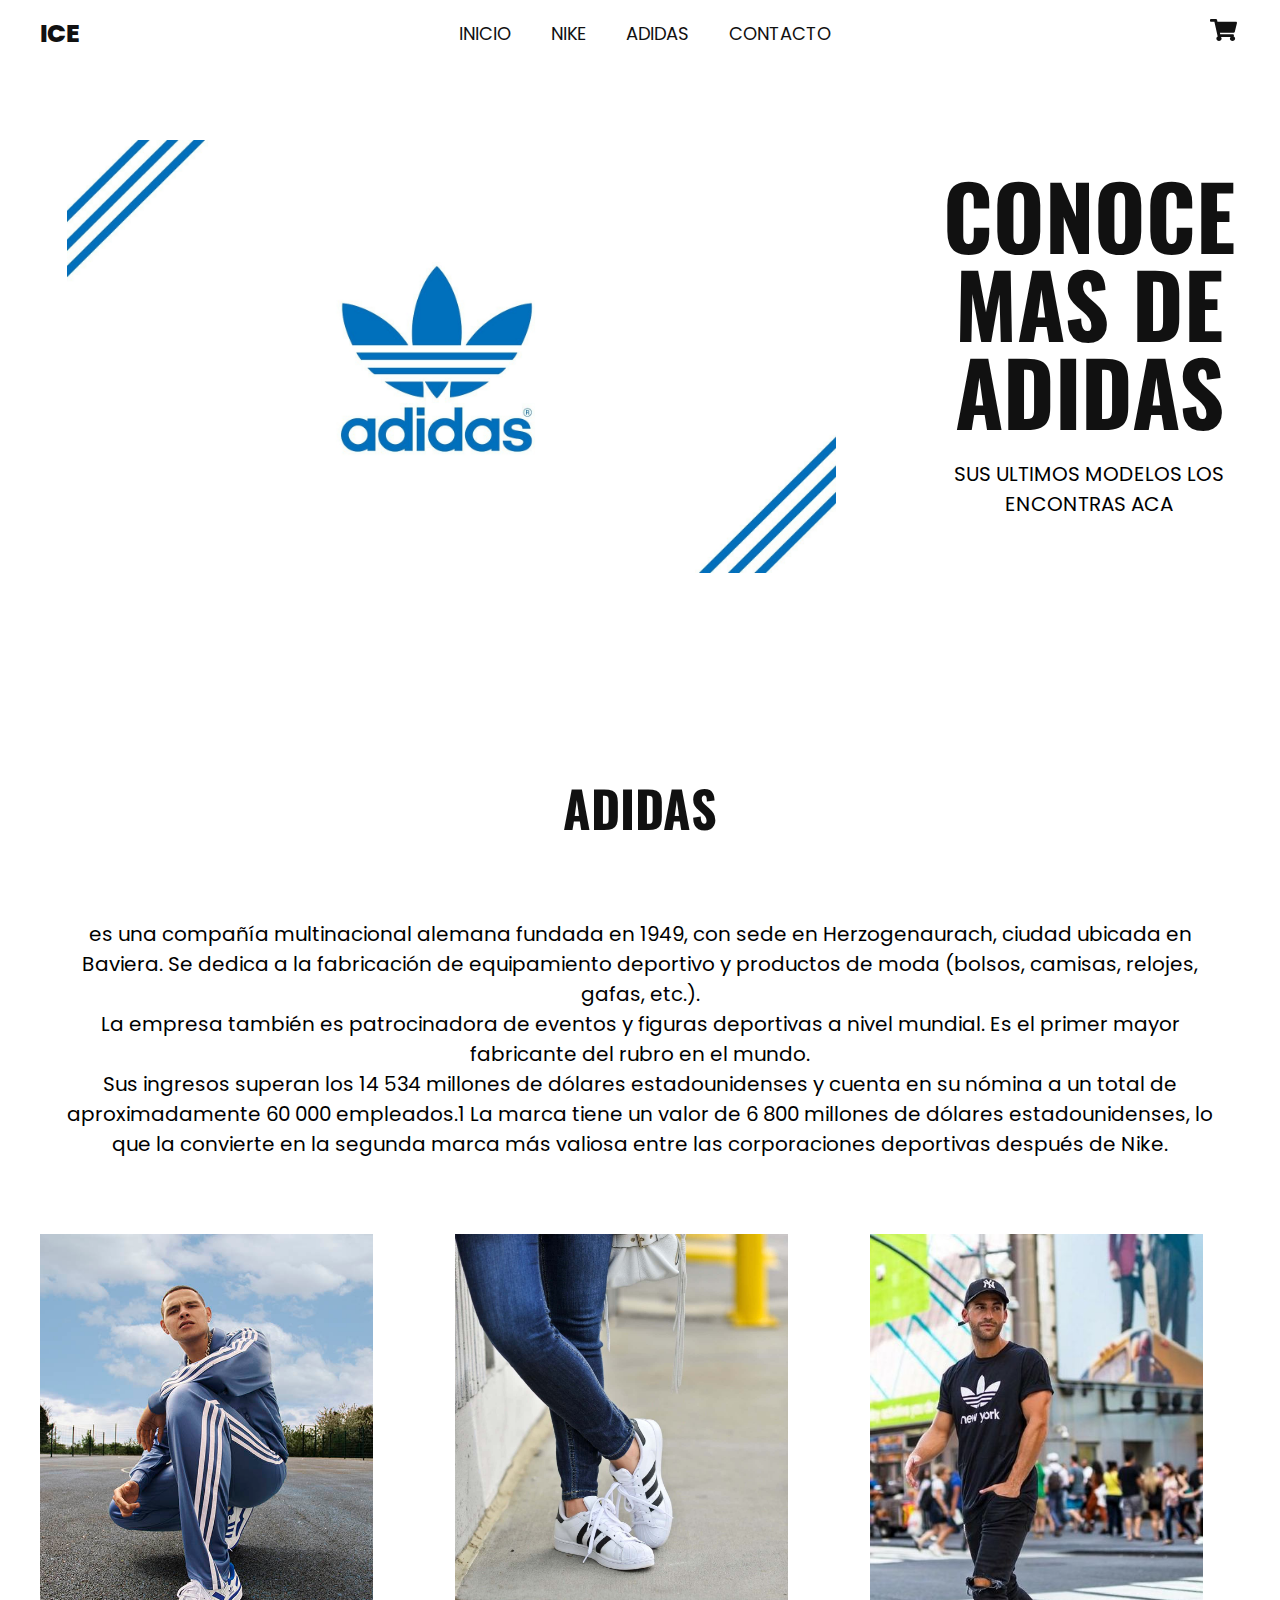
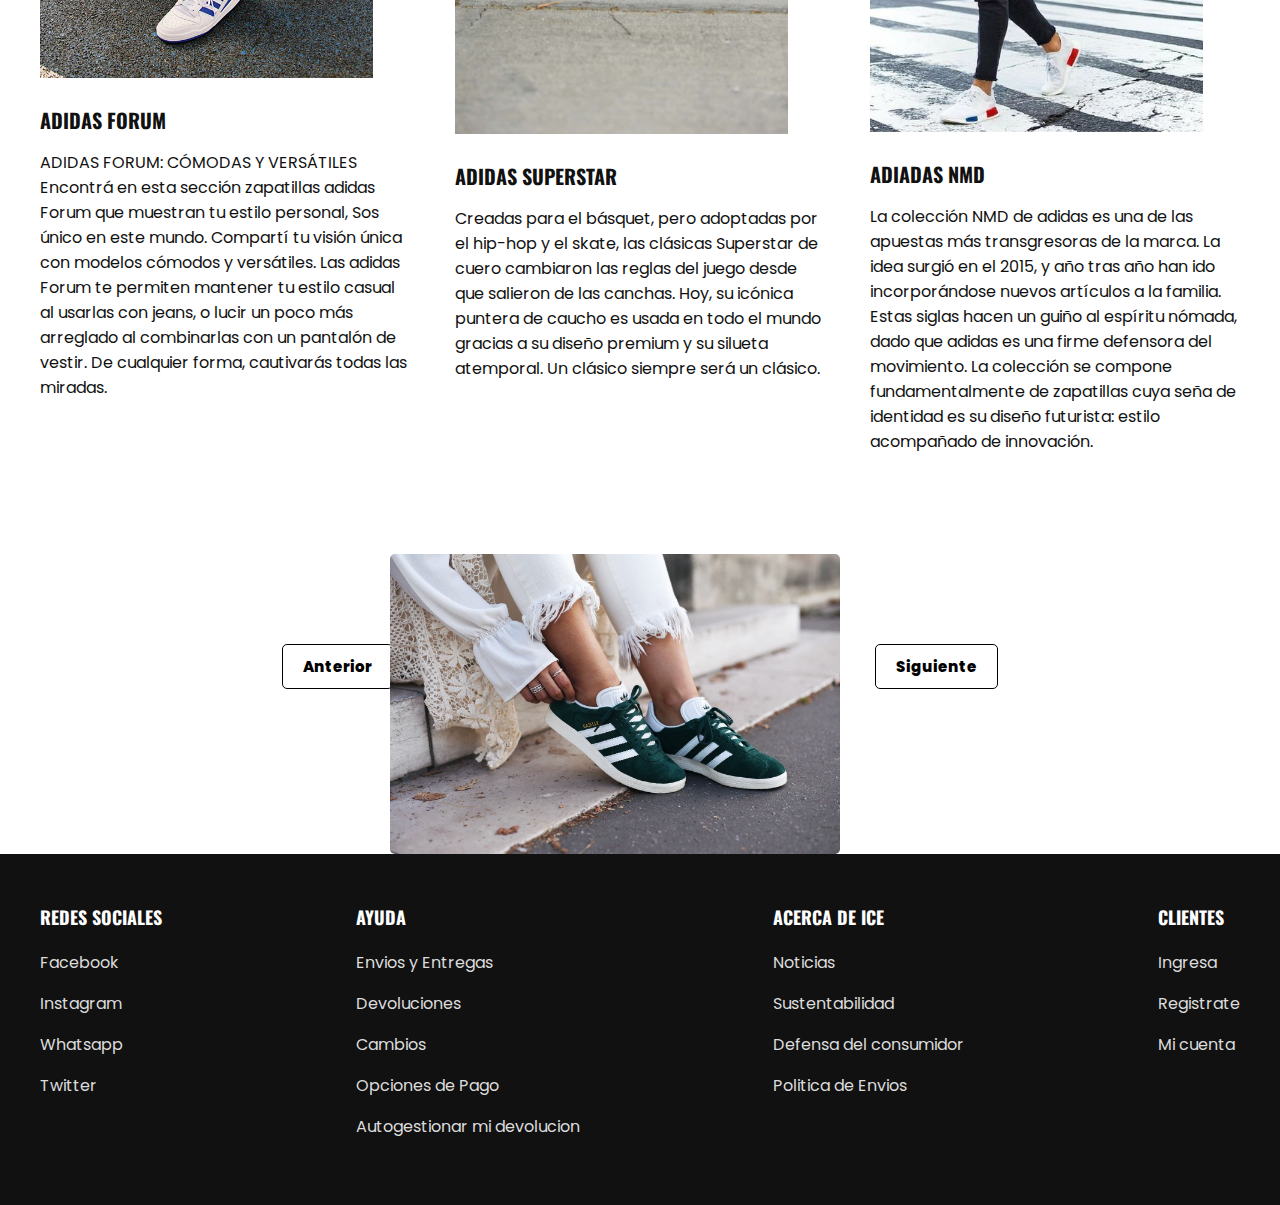
<file: adidas.html>
<!DOCTYPE html>
<html lang="es">
<head>
    <meta charset="UTF-8">
    <meta name="viewport" content="width=device-width, initial-scale=1.0">
    <title>Adidas</title>
    <link rel="stylesheet" href="adidas.css">
    <script src="script.js"></script>  
</head>
<body>
    
    <header class="header">
        <div class="menu container">
        <a href="#" class="logo" > ICE </a>
       <label for="menu">
           <img src="img/menu.png" class="menu-icono" alt="menu">
        </label>
     <nav class="navbar">
       <ul>
   <li><a href= "index.html"> INICIO </a></li>
   <li><a href= "nike.html"> NIKE </a></li>
   <li><a href= "adidas.html" > ADIDAS </a></li>
   <li><a href= "contacto.html"> CONTACTO </a></li>
    </nav>
   </ul>
   <ul>
    <li class="submenu">
     <img src="img/car.svg" id="img-carrito"alt="carrito">
               <div id="carrito">
     <table id="lista-carrito">
        <thead>
       <tr>
     <th>Imagen</th>
      <th>Nombre</th>
      <th>Precio</th>
     <th></th>
     </tr>
           
 </thead>
  <body></body>
   </table>
  <a href="#" id="vaciar-carrito"class="btn-2">Vaciar Carrito</a>
               </div>
           
    </ul>
               </div>
               </div>
   

   


<section class="header-content container">
    <div class="header-img">
        <img src="img/fondoadidas.jpg">
    
    </div>
    <div class="header-txt">
        <h1> CONOCE MAS DE ADIDAS </h1>
        <p> Sus ultimos modelos los encontras aca </p>

    </div>
    </section>
</header>
<section class=" products container">
 
<h2> ADIDAS  </h2>
    
        <p>es una compañía multinacional alemana fundada en 1949, con sede en Herzogenaurach, ciudad ubicada en Baviera. Se dedica a la fabricación de equipamiento deportivo y 
            productos de moda (bolsos, camisas, relojes, gafas, etc.). 
            <br> 
            La empresa también es patrocinadora de eventos y figuras deportivas a nivel mundial. Es el primer mayor fabricante del rubro en el mundo.
<br>
            Sus ingresos superan los 14 534 millones de dólares estadounidenses y cuenta en su nómina a un total de aproximadamente 60 000 empleados.1
            La marca tiene un valor de 6 800 millones de dólares estadounidenses, lo que la convierte en la segunda marca más valiosa entre las corporaciones deportivas después de Nike. </p>
            
</section> 



<section class="blog container">
    <div class="blog-1">
    <img src="img/adiasforum.jpg" alt="">
    <h3> Adidas Forum </h3>

    <p> ADIDAS FORUM: CÓMODAS Y VERSÁTILES
        Encontrá en esta sección zapatillas adidas Forum que muestran tu estilo personal, Sos único en este mundo. Compartí tu visión única con modelos cómodos y 
        versátiles. Las adidas Forum te permiten mantener tu estilo casual al usarlas con jeans,
         o lucir un poco más arreglado al combinarlas con un pantalón de vestir. De cualquier forma, cautivarás todas las miradas.
        </p>
    </div>

    <div class="blog-1">
        <img src="img/adidassuper.jpg" alt="">
        <h3> Adidas SuperStar</h3>
    
        <p> Creadas para el básquet, pero adoptadas por el hip-hop y el skate, las clásicas Superstar de cuero cambiaron las reglas del juego desde que salieron de las canchas. 
            Hoy, su icónica puntera de caucho es usada en 
            todo el mundo gracias a su diseño premium y su silueta atemporal. Un clásico siempre será un clásico.</p>
        </div>

        <div class="blog-1">
            <img src="img/adidas nmd.jpg" alt="">
            <h3> Adiadas NMD </h3>
        
            <p> La colección NMD de adidas es una de las apuestas más transgresoras de la marca. La idea surgió en el 2015, y año tras año han ido incorporándose nuevos artículos a la familia. 
                Estas siglas hacen un guiño al espíritu nómada, dado que adidas es una firme defensora del movimiento. La colección se compone 
                fundamentalmente de zapatillas cuya seña de identidad es su diseño futurista: estilo acompañado de innovación.</p>
            </div>
</section>

    <div class="carousel-container">   
        <button id="antBtn">Anterior</button>
        <div class="carousel">
            <div class="carousel-inner" id="carousel-inner">
                <img src="img/adidas.car.jpg" alt="img1">
                <img src="img/carr.adidas.jpg" alt="img2">
                <img src="img/adidas.carr2.jpg" alt="img3">
                <img src="img/adidas car5.jpg" alt="img4">
            </div>
        </div>
        <button id="sigBtn">Siguiente</button>
    </div>


<footer class="footer">
        <div class="footer-content container">
    <div class="link"> 
        <h3> REDES SOCIALES </h3>
    
        <ul>
    
        <li> <a href= "">Facebook</a></li>
        <li> <a href= "">Instagram</a></li>
        <li> <a href= "">Whatsapp</a></li>
        <li> <a href= "">Twitter</a></li>
    
        </ul>
    </div>
    
    <div class="link">
        <h3> AYUDA </h3>
    <ul>
        <li> <a href="#">Envios y Entregas</a></li>
        <li> <a href="#">Devoluciones</a></li>
        <li> <a href="#">Cambios</a></li>
        <li> <a href="#">Opciones de Pago</a></li>
        <li> <a href="#">Autogestionar mi devolucion</a></li>
    </ul>
    </div>
    
    
    <div class="link">
        <h3> ACERCA DE ICE</h3>
    
        <ul>
    <li> <a href="#">Noticias </a></li>
    <li> <a href="#">Sustentabilidad </a></li>
    <li> <a href="#">Defensa del consumidor </a></li>
    <li> <a href="#">Politica de Envios </a></li>
    
        </ul>
    </div>
    
    <div class="link">
    
        <h3> Clientes </h3>
    
        <ul>
    
    
            <li><a href="contacto.html">Ingresa</a></li> 
            <li><a href="contacto.html">Registrate</a></li>
            <li><a href="contacto.html">Mi cuenta</a></li>
        </ul>
    
    
    
    </div>
    </footer>
    
    
    </footer>




</body>
</html>
</file>
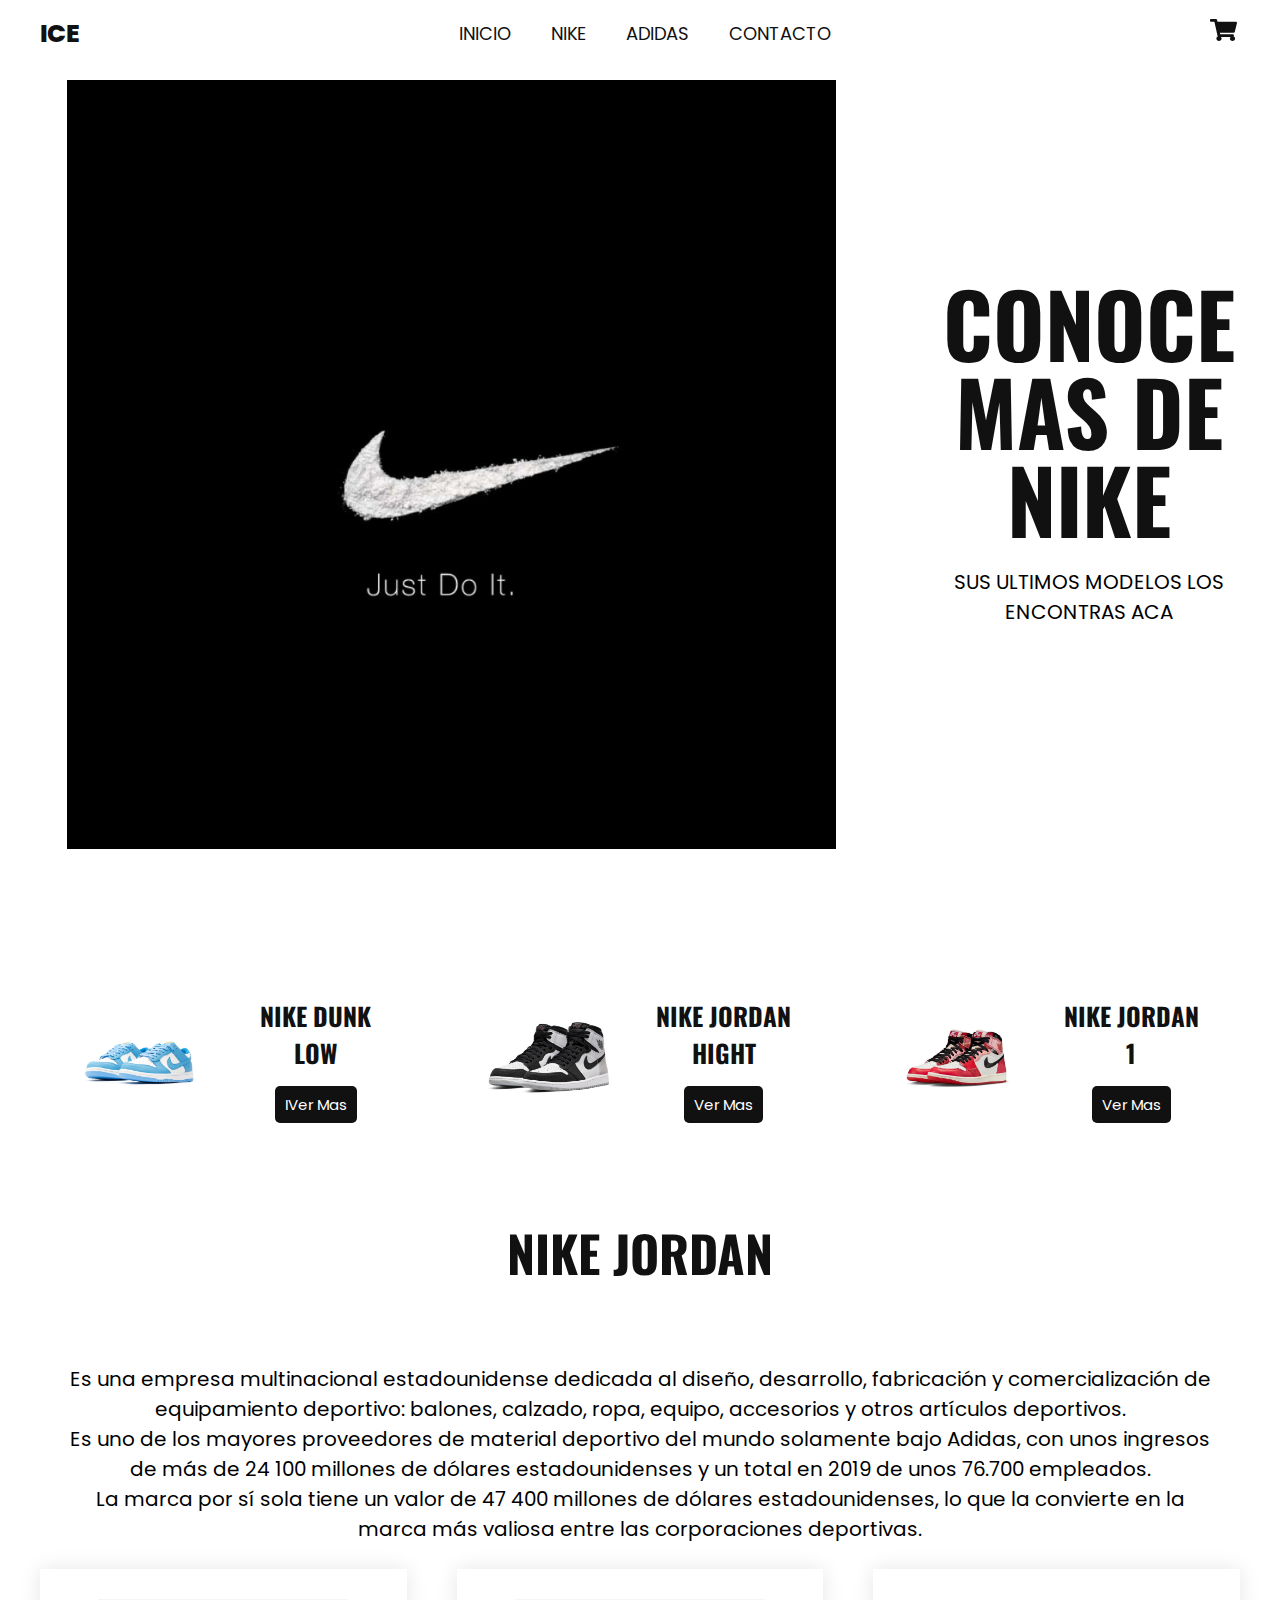
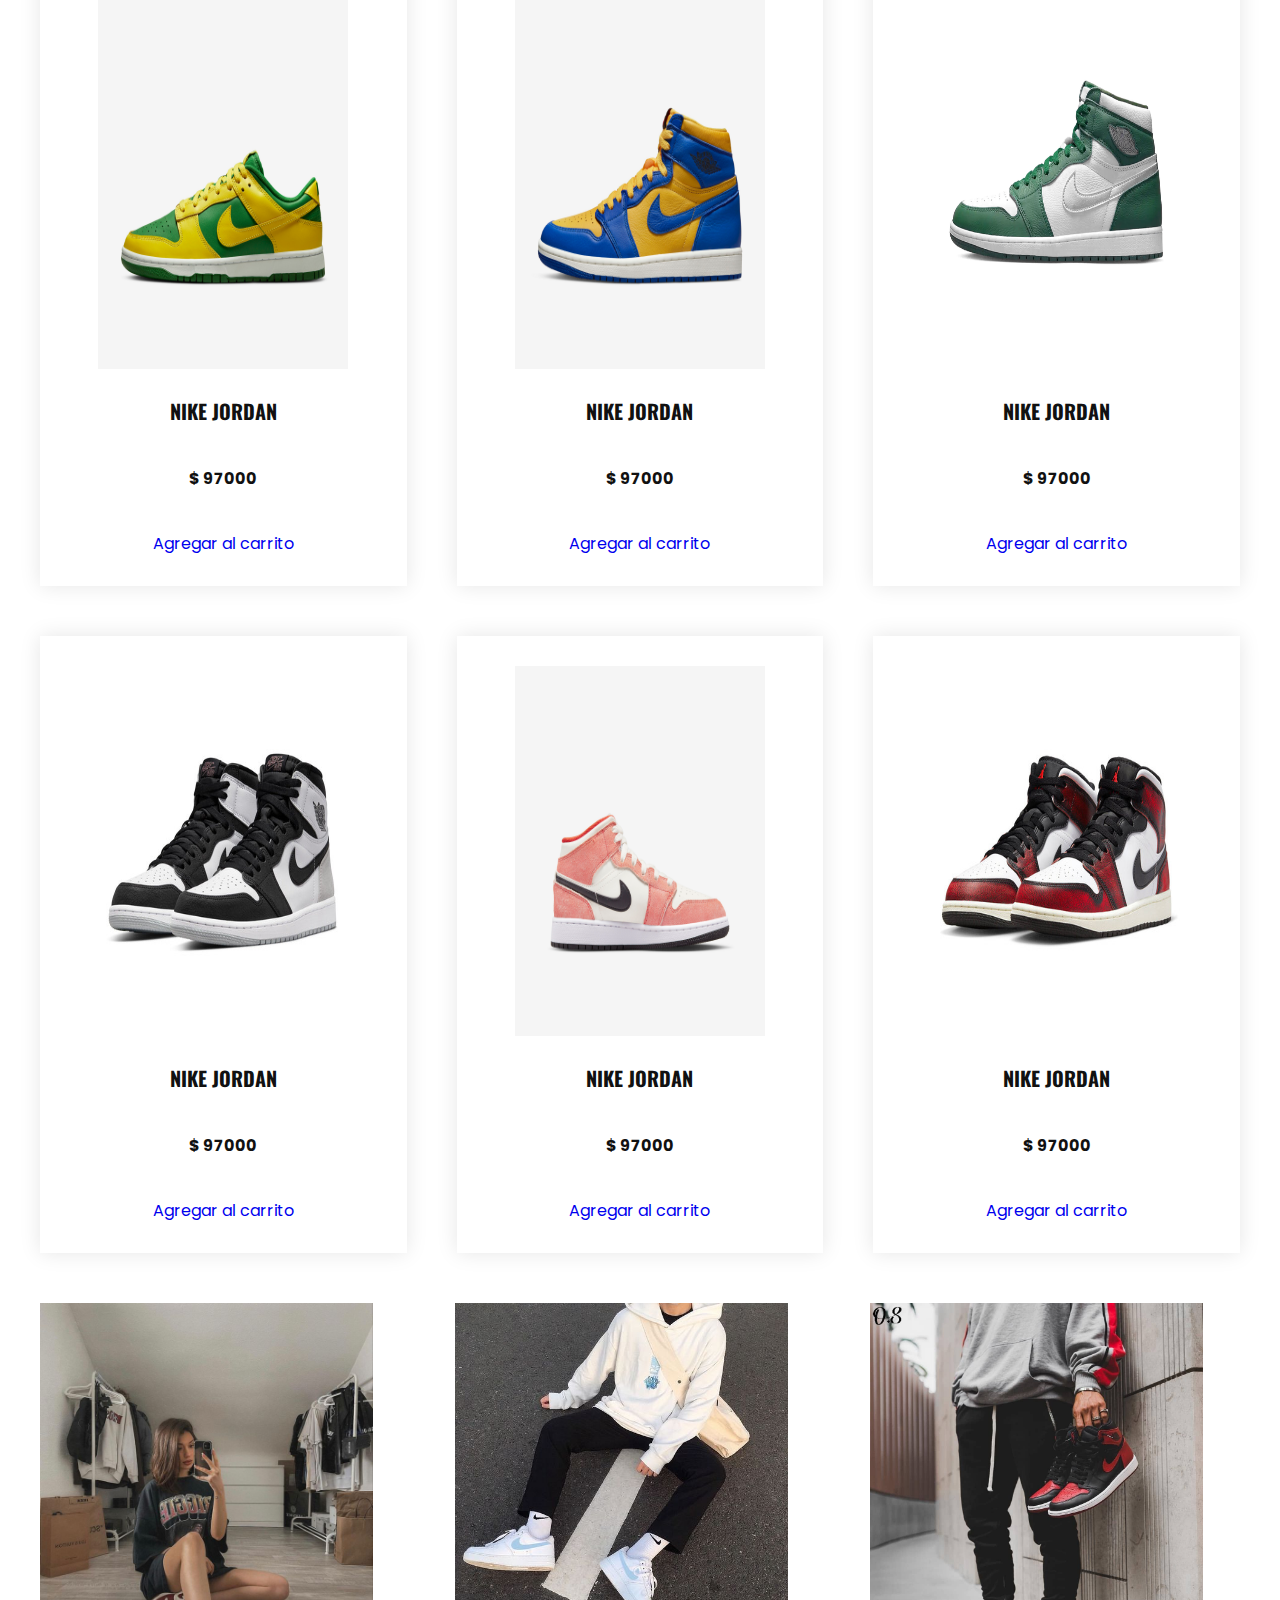
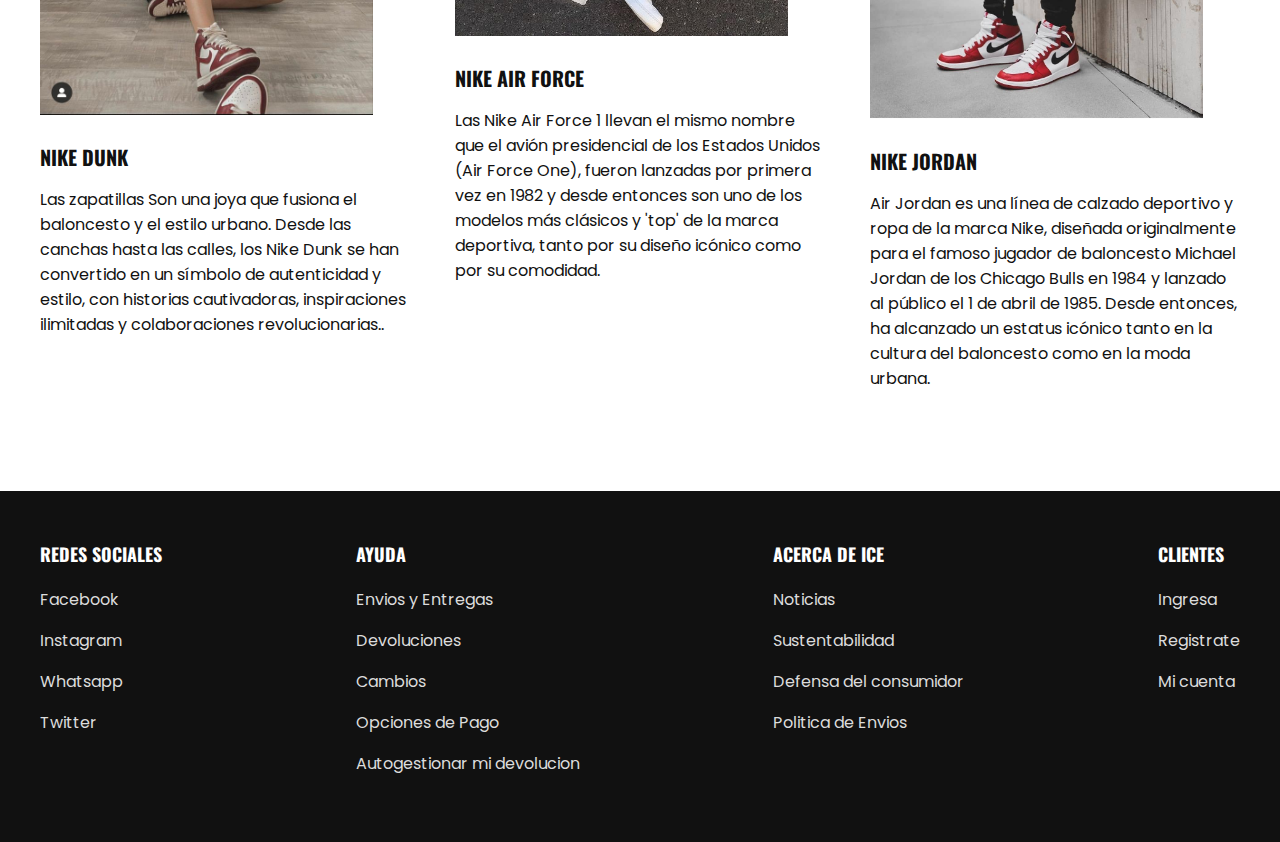
<file: nike.html>
<!DOCTYPE html>
<html lang="es">
<head>
    <meta charset="UTF-8">
    <meta name="viewport" content="width=device-width, initial-scale=1.0">
    <title>Nike</title>
 <link rel="stylesheet" href="nike.css">
</head>
<body>
    
<header class="header">
     <div class="menu container">
     <a href="#" class="logo" > ICE </a>
     <input type="checkbox" id="menu" />
    <label for="menu">
        <img src="img/menu.png" class="menu-icono" alt="menu">
     </label>
  <nav class="navbar">
    <ul>
<li><a href= "index.html"> INICIO </a></li>
<li><a href= "nike.html"> NIKE </a></li>
<li><a href= "adidas.html" > ADIDAS </a></li>
<li><a href= "contacto.html"> CONTACTO </a></li>
 </nav>
</ul>

<ul>
    <li class="submenu">
     <img src="img/car.svg" id="img-carrito"alt="carrito">
               <div id="carrito">
     <table id="lista-carrito">
        <thead>
       <tr>
     <th>Imagen</th>
      <th>Nombre</th>
      <th>Precio</th>
     <th></th>
     </tr>
           
 </thead>
  <body></body>
   </table>
  <a href="#" id="vaciar-carrito"class="btn-2">Vaciar Carrito</a>
               </div>
           
    </ul>
               </div>
               </div>
   





<section class="header-content container">
<div class="header-img">
    <img src="img/fondonike2.jpg">

</div>

<div class="header-txt">
    <h1> CONOCE MAS DE NIKE </h1>
    <p> Sus ultimos modelos los encontras aca </p>
</div>
</section>

</header>
<section class="ofert container">
    <div class="ofert-1">
        <div class="ofert-img">
            <img src="img/nikedunk2.png" alt="">
        </div>
        <div class="ofert-txt">
            <h3>Nike Dunk Low</h3>
            <a href="#"class="btn-2">IVer Mas</a>
        </div>
    </div>
    <div class="ofert-1">
        <div class="ofert-img">
            <img src="img/jordan1.jpg" alt="">
        </div>
        <div class="ofert-txt">
            <h3> Nike Jordan Hight  </h3>
            <a href="#"class="btn-2"> Ver Mas</a>
        </div>
    </div>

    <div class="ofert-1">
        <div class="ofert-img">
            <img src="img/jordan2.jpg" alt="">
        </div>
        <div class="ofert-txt">
            <h3>Nike  Jordan 1 </h3>
            <a href="#"class="btn-2">Ver Mas</a>
        </div>
    </div>

</section>





<section class=" products container">
 
    <h2> NIKE JORDAN  </h2>

    <p> Es una empresa multinacional estadounidense dedicada al diseño, desarrollo, fabricación y comercialización de equipamiento deportivo: balones, calzado, ropa, equipo, 
        accesorios y otros artículos deportivos.
        <br> 
        Es uno de los mayores proveedores de material deportivo del mundo solamente bajo Adidas, con unos ingresos de más de 24 100 millones de dólares estadounidenses
         y un total en 2019 de unos 76.700 empleados.
         <br> 
         La marca por sí sola tiene un valor de 47 400 millones de dólares estadounidenses, lo que la convierte en la marca más valiosa entre las corporaciones deportivas.</p>

    <div class="product-content">
    
        <div class="product"> 
            <img src="img/dunk5.jpg" alt="">
            <div class="product-txt"> 
                <h3> Nike Jordan </h3>
                <p class="precio"> $ 97000 </p>
                <a href="#"> Agregar al carrito  </a>
            </div>
        </div>

        <div class="product"> 
            <img src="img/nikr2.jpg" alt="">
            <div class="product-txt"> 
                <h3> Nike Jordan </h3>
                <p class="precio"> $ 97000 </p>
                <a href="#"> Agregar al carrito  </a>
            </div>
        </div>

        <div class="product"> 
            <img src="img/nike9.png" alt="">
            <div class="product-txt"> 
                <h3> Nike Jordan </h3>
                <p class="precio"> $ 97000 </p>
                <a href="#"> Agregar al carrito  </a>
            </div>
        </div>

        <div class="product"> 
            <img src="img/jordan1.jpg" alt="">
            <div class="product-txt"> 
                <h3> Nike Jordan </h3>
                <p class="precio"> $ 97000 </p>
                <a href="#"> Agregar al carrito  </a>
            </div>
        </div>

        <div class="product"> 
            <img src="img/nike1.jpg" alt="">
            <div class="product-txt"> 
                <h3> Nike Jordan </h3>
                <p class="precio"> $ 97000 </p>
                <a href="#"> Agregar al carrito  </a>
            </div>
        </div>

        <div class="product"> 
            <img src="img/nike6.jpg" alt="">
            <div class="product-txt"> 
                <h3> Nike Jordan </h3>
                <p class="precio"> $ 97000 </p>
                <a href="#"> Agregar al carrito  </a>
            </div>
        </div>



    </div>

</section>


<section class="blog container">
    <div class="blog-1">
    <img src="img/dunk.jpg" alt="">
    <h3> Nike Dunk</h3>

    <p> Las zapatillas Son una joya que fusiona el baloncesto y el estilo urbano. Desde las canchas hasta las calles, los Nike Dunk se han convertido en un símbolo de autenticidad y estilo, 
        con historias cautivadoras, inspiraciones ilimitadas y colaboraciones revolucionarias..</p>
    </div>

    <div class="blog-1">
        <img src="img/airf.jpg" alt="">
        <h3> Nike Air Force</h3>
    
        <p> Las Nike Air Force 1 llevan el mismo nombre que el avión presidencial de los Estados Unidos (Air Force One), 
            fueron lanzadas por primera vez en 1982 y desde entonces son uno de los modelos 
            más clásicos y 'top' de la marca deportiva, tanto por su diseño icónico como por su comodidad.</p>
        </div>

        <div class="blog-1">
            <img src="img/jordan.jpg" alt="">
            <h3> Nike Jordan</h3>
        
            <p> Air Jordan es una línea de calzado deportivo y ropa de la marca Nike, diseñada originalmente para el famoso jugador de baloncesto Michael Jordan de los Chicago Bulls en 1984 y 
                lanzado al público el 1 de abril de 1985.
            Desde entonces, ha alcanzado un estatus icónico tanto en la cultura del baloncesto como en la moda urbana.</p>
            </div>
</section>

<footer class="footer">
    <div class="footer-content container">
<div class="link"> 
    <h3> REDES SOCIALES </h3>

    <ul>

    <li> <a href= "">Facebook</a></li>
    <li> <a href= "">Instagram</a></li>
    <li> <a href= "">Whatsapp</a></li>
    <li> <a href= "">Twitter</a></li>

    </ul>
</div>

<div class="link">
    <h3> AYUDA </h3>
<ul>
    <li> <a href="#">Envios y Entregas</a></li>
    <li> <a href="#">Devoluciones</a></li>
    <li> <a href="#">Cambios</a></li>
    <li> <a href="#">Opciones de Pago</a></li>
    <li> <a href="#">Autogestionar mi devolucion</a></li>
</ul>
</div>


<div class="link">
    <h3> ACERCA DE ICE</h3>

    <ul>
<li> <a href="#">Noticias </a></li>
<li> <a href="#">Sustentabilidad </a></li>
<li> <a href="#">Defensa del consumidor </a></li>
<li> <a href="#">Politica de Envios </a></li>

    </ul>
</div>

<div class="link">

    <h3> Clientes </h3>

    <ul>


        <li><a href="contacto.html">Ingresa</a></li> 
        <li><a href="contacto.html">Registrate</a></li>
        <li><a href="contacto.html">Mi cuenta</a></li>
    </ul>



</div>
</footer>


</footer>
</body>
</html>
</file>
<file: adidas.css>
@import url('https://fonts.googleapis.com/css2?family=Oswald:wght@400;500;600;700&family=Poppins:wght@400;500;600;700;800&display=swap');

/*
font-family: 'Oswald', sans-serif;
font-family: 'Poppins', sans-serif;
*/



*{
    margin:0;
    padding: 0;
    box-sizing: border-box;
    text-decoration: none;
    list-style: none;
    }



body {
    font-family: 'Poppins', sans-serif;
}

img{

    max-width: 90%;

}

.container {
    max-width: 1200px;
    margin: 0 auto;
    }
    
.header{
    display: flex;
    align-items: center;
    min-height: 80vh;
    background: color #f5f5f5; ;
    padding: 70px 0;
    }
    
.menu{
    position: absolute;
    top:0;
    left:0;
    right: 0;
    display: flex;
    align-items: center;
    justify-content: space-between;
    }
    
.logo {
    font-size: 25px;
    color: #111111;
    text-transform: uppercase;
    font-weight: 800;
    }
    
.menu .navbar ul li {
    
    position: relative;
    float: left;
    }
    
.menu .navbar ul li a {
    
    font-size: 18px;
    padding: 20px;
    color: #111111;
    display: block;
    }
    
#menu {
    display: none;
    }
    
.menu-icono {
        width: 25px;
    }
    
.menu label{
    
        cursor: pointer;
        display: none;
    }
    
 .submenu{
        position: relative;
    }
 .submenu #carrito{
        display: none;
    }
    
.submenu:hover #carrito{
    
    display: block;
    position: absolute;
    right: 0;
    backdrop-filter: blur(10px);
    top:100%;
    z-index: 1;
    background-color: #ffffff;
    padding: 20px;
    min-width: 400px;
    
 }
    
    
table{
        width: 100%;
    }
    
 th,td{
        color:#ffffff
    }
.borrar{
        background-color: #111111;
        border-radius: 50%;
        padding: 5px 10px;
        text-decoration: none;
        color: #ffffff;
        cursor: pointer;
    }
.header-content{
display: flex;
 justify-content: space-between;
 align-items:center;
 flex: 5;
 padding: 0px 5px;
  }
        
 .header-img{
           
    flex-basis: 160%;
    text-align:left; 
     padding: 10px 22px 10px;
          
}
        
.header-txt{
    flex-basis: 50%;
    text-align:center;
        }
        
.header-txt h1{
 text-align:unset;
 font-size:88px;
  text-transform: uppercase;
  line-height: 1;
  color:#111111;
  font-family: "Oswald", sans-serif;
  margin-bottom: 15px;
        }
        

.header-txt p {
            font-size: 20px;
            text-transform: uppercase;
            margin-bottom: 20px;
           padding: 10px;
        
 }

 .products {
    padding: 50px 0;
    text-align: center;

}

.products h2{
    color: #111111;
    font-family: "Oswald" , sans-serif;
    font-size: 50px;
    text-transform: uppercase;
    margin-bottom: 50px;
}

.products p{
padding: 25px;
font-size: 20px;
 }


.blog {
        display: flex;
        justify-content: space-between;
        padding-bottom: 100px;
    }
    
.blog-1 {
        flex-basis: calc(33.3% - 30px);
    
    }
    
.blog-1 img {
    
        margin-bottom: 20px;
    }
    
.blog-1 h3{
        font-size:20px ;
        color: #111111;
        font-family: "Oswald", sans-serif;
        text-transform: uppercase;
        margin-bottom: 15px;
 }
    
.blog-1 p{
        font-size: 16px;
        color: #111111;
    
    }
.carousel-container {
  
    background-size: cover;
    border-color: #000000;
    display: flex;
    align-items: center;
    justify-content: center;
    text-align: center;
    position: relative; 
}
.carousel {
    overflow: hidden;
    width: 500px;
    max-width: 100%; 
    position: relative;
}
.carousel-inner #carousel-inner {
        display: flex;
        transition: transform 1s ease; 
    }
.carousel img {
    width: 100%;
    height: auto;
    display: flex;
    border-radius: 5px;  
}
#antBtn, #sigBtn {
    font-family: "poppins" , sans-serif;
    font-weight: 800;
    font-size: 15px;
    background-color:#ffffff;
    padding: 10px 20px;
    border: solid #000000 0.3px;
    border-radius: 5px;
    transition : 265ms; 
    display: flex;
    flex-direction: row;
    align-items: center;
    cursor: pointer;
    position: absolute;
    top: 30%; 
}
#antBtn {
    left: 22%;
}
#sigBtn {
    right: 22%; 
}



.footer{
    padding: 50px 0;
    background-color: #111111;
}

.footer-content{
    display: flex;
    justify-content: space-between;
}

.link h3 {
    font-size: 18px;
    color: #ffffff;
    font-family: "Oswald" , sans-serif;
    text-transform: uppercase;
    margin-bottom: 20px;
}

.link a{
    font-size: 16px;
    color: #dcdcdc;
    display: block;
    margin-bottom: 16px;
}
</file>
<file: nike.css>
@import url('https://fonts.googleapis.com/css2?family=Oswald:wght@400;500;600;700&family=Poppins:wght@400;500;600;700;800&display=swap');

/*
font-family: 'Oswald', sans-serif;
font-family: 'Poppins', sans-serif;
*/

*{
margin:0;
padding: 0;
box-sizing: border-box;
text-decoration: none;
list-style: none;
}

body{

    font-family: 'Poppins', sans-serif;

}


img{

    max-width: 90%;

}


.container {
max-width: 1200px;
margin: 0 auto;
}

.header{
display: flex;
align-items: center;
min-height: 80vh;
background: color #f5f5f5; ;
padding: 70px 0;
}

.menu{
position: absolute;
top:0;
left:0;
right: 0;
display: flex;
align-items: center;
justify-content: space-between;
}

.logo {
font-size: 25px;
color: #111111;
text-transform: uppercase;
font-weight: 800;
}

.menu .navbar ul li {

position: relative;
float: left;
}

.menu .navbar ul li a {

font-size: 18px;
padding: 20px;
color: #111111;
display: block;
}

#menu {
display: none;
}

.menu-icono {
    width: 25px;
}

.menu label{

    cursor: pointer;
    display: none;
}

.submenu{
    position: relative;
}
.submenu #carrito{
    display: none;
}

.submenu:hover #carrito{

display: block;
position: absolute;
right: 0;
backdrop-filter: blur(10px);
top:100%;
z-index: 1;
background-color: #ffffff;
padding: 20px;
min-width: 400px;

}


table{
    width: 100%;
}

th,td{
    color:#ffffff
}
.borrar{
    background-color: #111111;
    border-radius: 50%;
    padding: 5px 10px;
    text-decoration: none;
    color: #ffffff;
    cursor: pointer;
}

.header-content{
display: flex;
justify-content: space-between;
align-items:center;
flex: 5;
padding: 0px 5px;
}

.header-img{
   
    flex-basis: 160%;
    text-align:left; 
    padding: 10px 22px 10px;
  
}

.header-txt{
    flex-basis: 50%;
    text-align:center;
}

.header-txt h1{
    text-align:unset;
    font-size:88px;
    text-transform: uppercase;
    line-height: 1;
    color:#111111;
    font-family: "Oswald", sans-serif;
    margin-bottom: 15px;
}

.header-txt p {
    font-size: 20px;
    text-transform: uppercase;
    margin-bottom: 20px;
   padding: 10px;

}

.ofert{
    padding: 20px 0 0 0;
    display: flex;
    justify-content: space-between;
}

.ofert-1{
    display: flex;
    align-items: center;
    flex-basis: calc(33.3% - 15px);
    background-color: #ffffff;
    padding: 35px;
}
.ofert-img{
    flex-basis: 50%;
    margin-right: 20px;
}

.ofert-img img {
    width: 255px;
}

.ofert-txt{
    flex-basis: 50%;
    text-align: center;

}

.ofert-txt h3{

    color: #111111;
    font-family: "oswald" , sans-serif;
font-size: 25px;
text-transform: uppercase;
margin-bottom: 15px;
}

.btn-2{
    display: inline-block;
    padding: 7px 10px;
    background-color: #111111;
    color: #ffffff;
    border-radius: 5px;
    font-size: 15px;
}
.products {
    padding: 50px 0;
    text-align: center;

}

.products h2{
    color: #111111;
    font-family: "Oswald" , sans-serif;
    font-size: 50px;
    text-transform: uppercase;
    margin-bottom: 50px;
}

.products p{
padding: 25px;
font-size: 20px;

}
.product-content{
    display: grid;
    grid-template-columns: repeat(3, 1fr);
    gap: 50px;
}

.product {
    text-align: center;
    padding: 30px;
    box-shadow: 0 0 20px rgba(0,0,0,0.1);
}

.product img{
    width: 250px;
    height: 370px;
    margin-bottom: 20px;
}

.product h3{
    font-size: 20px;
    color: #111111;
    font-family: "Oswald", sans-serif;
    text-transform: uppercase;
    margin-bottom: 15px;
}

.product p, .precio{
    font-size: 16px;
    color: #111111;
    margin-bottom: 15px;
}

.precio{
    font-weight: 700;
}


.blog {
    display: flex;
    justify-content: space-between;
    padding-bottom: 100px;
}

.blog-1 {
    flex-basis: calc(33.3% - 30px);

}

.blog-1 img {

    margin-bottom: 20px;
}

.blog-1 h3{
    font-size:20px ;
    color: #111111;
    font-family: "Oswald", sans-serif;
    text-transform: uppercase;
    margin-bottom: 15px;
}

.blog-1 p{
    font-size: 16px;
    color: #111111;

}

.footer{
    padding: 50px 0;
    background-color: #111111;
}

.footer-content{
    display: flex;
    justify-content: space-between;
}

.link h3 {
    font-size: 18px;
    color: #ffffff;
    font-family: "Oswald" , sans-serif;
    text-transform: uppercase;
    margin-bottom: 20px;
}

.link a{
    font-size: 16px;
    color: #dcdcdc;
    display: block;
    margin-bottom: 16px;
}

@media (max-width:992px) {
    .menu{
        padding: 20px;
    }

    .menu label {
        display: initial;
    }

    .menu .navbar{
        position: absolute;
        top: 0;
        left: 0;
        right: 0;
        background-color: #181818;
        display: none;
    }

    .menu .navbar ul li  {
        width: 100%;
    }

    .menu .navbar ul li a {
        color: #ffffff;
    }

    #menu:checked ~ .navbar {
        display: initial;
    }

    .logo{
        display: none;
    }

    .submenu:hover #carrito{
        min-width: 100%;
    }

    .header {
        min-height: 0vh;
    }

    .header-content{
        padding: 50px 0;
        flex-direction: column;
    }
    .header-img {
        display: none;
    }

    .header-txt{
        flex-basis: 100%;
        text-align: center;
    }

    .header-txt h1 {

        font-size: 70px;
    }


    .products{
     padding: 0 30px 30px; 
    }

    .products h2{
    margin-bottom: 30px;
}

.product-content{
    grid-template-columns: repeat(1,fr);
    gap: 30px;
}

.product img {
    width: 200px;
    height: 250px;
}

.icons {
    padding: 30px;
    flex-direction: column;
}
.icon-1{
    margin-bottom: 30px;
}

.blog {
    padding: 0 30px 30px 30px;
    flex-direction: column;
}

.blog-1{
    margin-bottom: 30px;
}

.footer{
    padding: 30px;
}

.footer-content{
    flex-direction: column;
    text-align: center;
}
}
</file>
